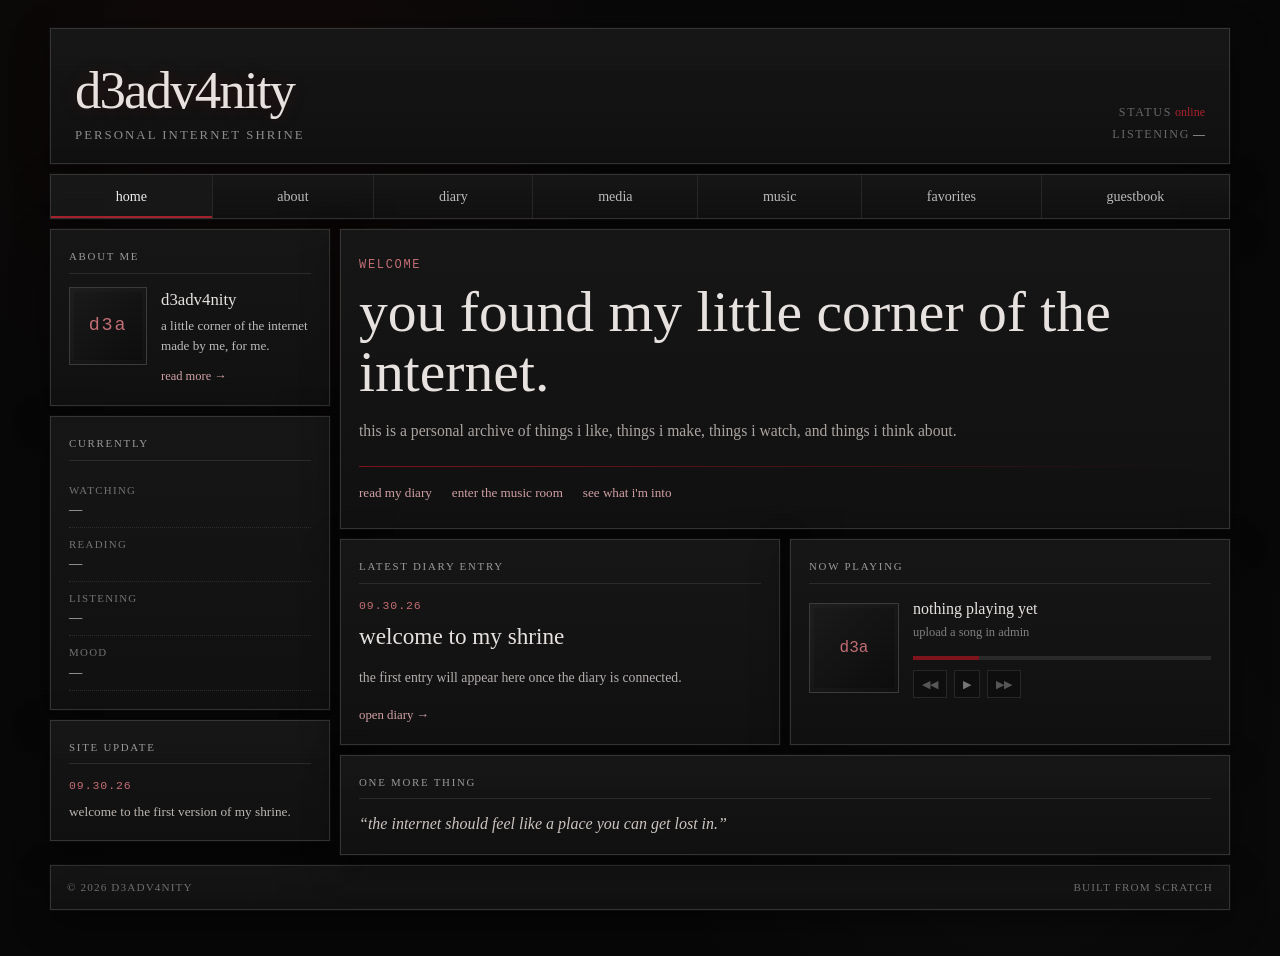
<file: index.html>
<!doctype html>
<html lang="en">
<head>
  <meta charset="utf-8" />
  <meta name="viewport" content="width=device-width, initial-scale=1" />
  <meta name="theme-color" content="#090909" />
  <meta name="description" content="d3adv4nity — personal internet shrine" />
  <title>d3adv4nity — personal internet shrine</title>
  <link rel="stylesheet" href="css/style.css" />
</head>
<body>
  <div class="crt-noise" aria-hidden="true"></div>
  <div class="site-wrap">
    <header class="site-header panel">
      <div class="brand-block">
        <div class="brand">d3adv4nity</div>
        <div class="tagline" data-site="tagline">personal internet shrine</div>
      </div>
      <div class="status-stack">
        <div><span class="label">status</span> <span class="accent">online</span></div>
        <div><span class="label">listening</span> <span data-site="currently-listening">—</span></div>
      </div>
    </header>

    <nav class="main-nav panel" aria-label="Main navigation">
      <a class="active" href="index.html">home</a>
      <a href="pages/about.html">about</a>
      <a href="pages/diary.html">diary</a>
      <a href="pages/media.html">media</a>
      <a href="pages/music.html">music</a>
      <a href="pages/favorites.html">favorites</a>
      <a href="pages/guestbook.html">guestbook</a>
    </nav>

    <main class="home-grid">
      <aside class="sidebar">
        <section class="panel profile-card">
          <div class="section-title">about me</div>
          <div class="profile-mini">
            <div class="profile-placeholder">d3a</div>
            <div>
              <div class="profile-name" data-site="display-name">d3adv4nity</div>
              <p data-site="mini-bio">a little corner of the internet made by me, for me.</p>
              <a href="pages/about.html">read more →</a>
            </div>
          </div>
        </section>

        <section class="panel">
          <div class="section-title">currently</div>
          <ul class="current-list">
            <li><span>watching</span><b data-site="currently-watching">—</b></li>
            <li><span>reading</span><b data-site="currently-reading">—</b></li>
            <li><span>listening</span><b data-site="currently-listening">—</b></li>
            <li><span>mood</span><b data-site="mood">—</b></li>
          </ul>
        </section>

        <section class="panel site-update">
          <div class="section-title">site update</div>
          <div class="update-date" data-site="update-date">09.30.26</div>
          <p data-site="site-update">welcome to the first version of my shrine.</p>
        </section>
      </aside>

      <section class="content-column">
        <section class="hero-panel panel">
          <div class="hero-kicker">welcome</div>
          <h1 data-site="welcome-title">you found my little corner of the internet.</h1>
          <p data-site="welcome-copy">this is a personal archive of things i like, things i make, things i watch, and things i think about.</p>
          <div class="rule"></div>
          <div class="hero-links">
            <a href="pages/diary.html">read my diary</a>
            <a href="pages/music.html">enter the music room</a>
            <a href="pages/favorites.html">see what i'm into</a>
          </div>
        </section>

        <section class="two-col">
          <article class="panel">
            <div class="section-title">latest diary entry</div>
            <div class="entry-date" data-latest="date">09.30.26</div>
            <h2 data-latest="title">welcome to my shrine</h2>
            <p data-latest="excerpt">the first entry will appear here once the diary is connected.</p>
            <a href="pages/diary.html" class="more-link">open diary →</a>
          </article>

          <article class="panel now-playing">
            <div class="section-title">now playing</div>
            <div class="player-shell">
              <div class="album-art" data-site="album-art">d3a</div>
              <div class="track-info">
                <div class="track-title" data-site="track-title">nothing playing yet</div>
                <div class="track-artist" data-site="track-artist">upload a song in admin</div>
                <div class="progress"><span></span></div>
                <div class="player-actions">
                  <button type="button" disabled aria-label="Previous">◀◀</button>
                  <button type="button" disabled class="play-btn" aria-label="Play">▶</button>
                  <button type="button" disabled aria-label="Next">▶▶</button>
                </div>
              </div>
            </div>
          </article>
        </section>

        <section class="panel quote-panel">
          <div class="section-title">one more thing</div>
          <p class="quote" data-site="quote">“the internet should feel like a place you can get lost in.”</p>
        </section>
      </section>
    </main>

    <footer class="site-footer panel">
      <span>© <span data-site="footer-year">2026</span> d3adv4nity</span>
      <span>built from scratch</span>
    </footer>
  </div>

  <script src="js/site.js"></script>
</body>
</html>
</file>
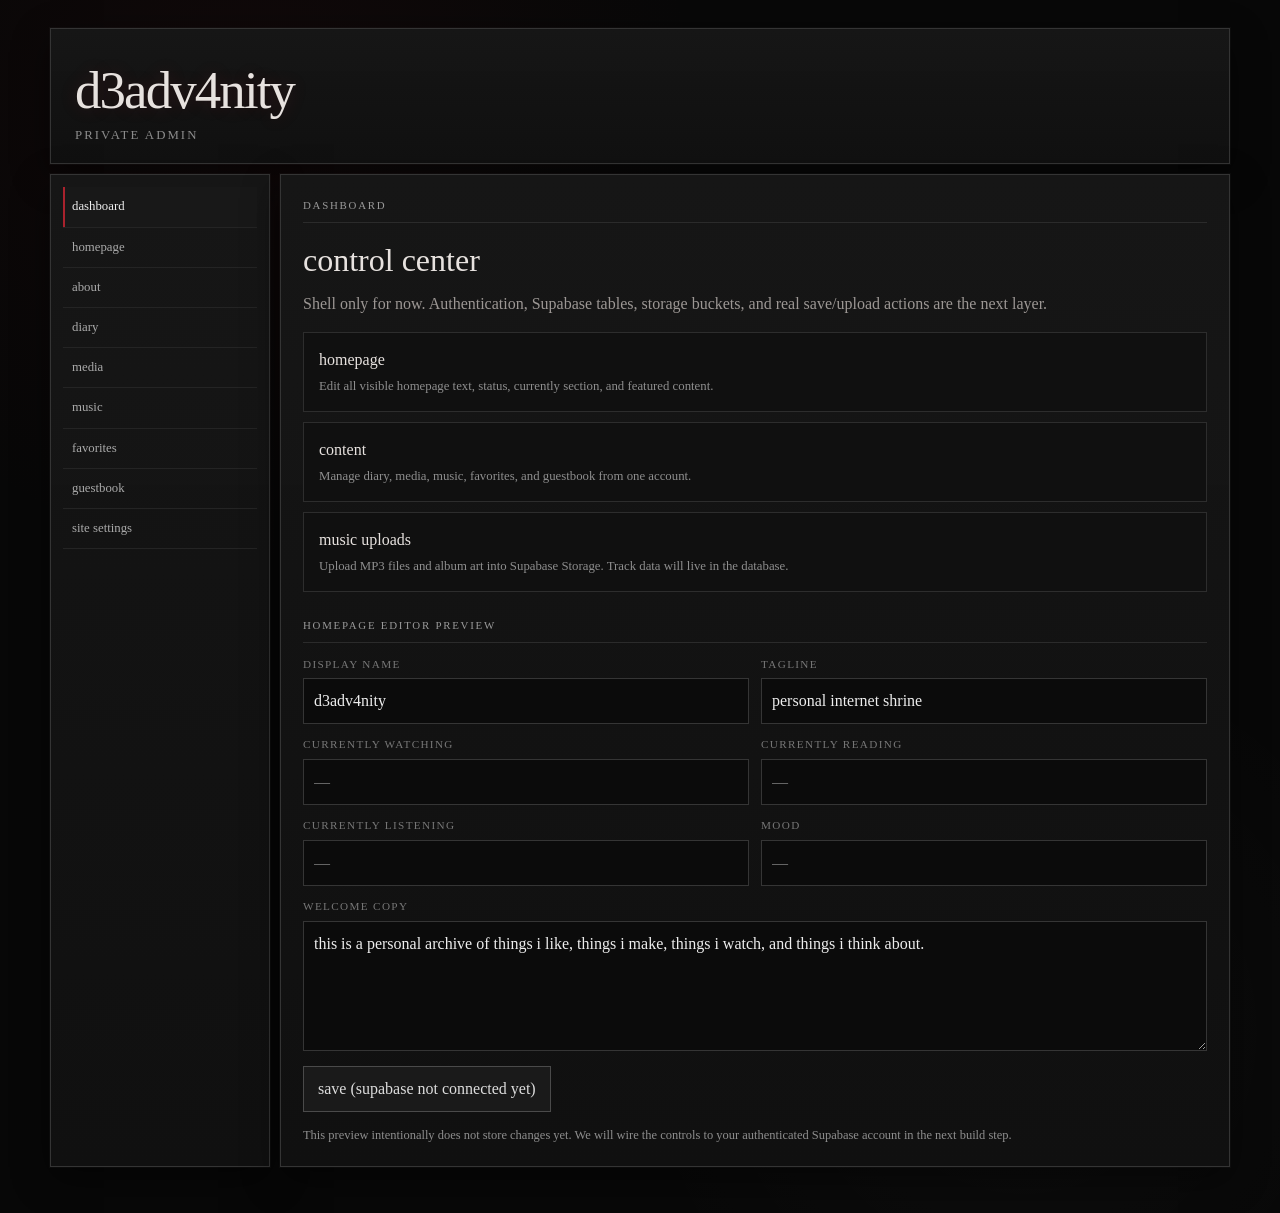
<file: admin/index.html>
<!doctype html>
<html lang="en">
<head>
  <meta charset="utf-8" />
  <meta name="viewport" content="width=device-width, initial-scale=1" />
  <title>admin — d3adv4nity</title>
  <link rel="stylesheet" href="../css/style.css" />
  <style>
    .admin-layout{display:grid;grid-template-columns:220px minmax(0,1fr);gap:10px;margin-top:10px}.admin-nav{padding:12px}.admin-nav a{display:block;padding:10px 9px;border-bottom:1px solid #242424;font-size:.8rem;color:#aaa}.admin-nav a.active{color:#eee;background:#181818;box-shadow:inset 2px 0 0 #a9222d}.admin-main{padding:22px}.form-grid{display:grid;grid-template-columns:repeat(2,minmax(0,1fr));gap:12px}.field{display:flex;flex-direction:column;gap:6px}.field.full{grid-column:1/-1}.field label{font-size:.7rem;color:#777;text-transform:uppercase;letter-spacing:.12em}.field input,.field textarea,.field select{background:#0b0b0b;border:1px solid #353535;color:#eee;padding:10px;font:inherit}.field textarea{min-height:130px;resize:vertical}.admin-note{color:#8e8e8e;font-size:.78rem;margin-top:14px}.btn{margin-top:15px;background:#1a1a1a;border:1px solid #4a4a4a;color:#ddd;padding:10px 14px;cursor:pointer}.btn:hover{border-color:#a9222d}.admin-grid{display:grid;gap:10px}.card{border:1px solid #2d2d2d;padding:15px;background:#101010}.card h2{font-size:1rem;font-weight:normal;margin:0 0 5px}.card p{margin:0;color:#8e8e8e;font-size:.8rem}
    @media(max-width:780px){.admin-layout{grid-template-columns:1fr}.form-grid{grid-template-columns:1fr}.field.full{grid-column:auto}}
  </style>
</head>
<body>
<div class="site-wrap">
<header class="site-header panel"><div><div class="brand">d3adv4nity</div><div class="tagline">private admin</div></div></header>
<div class="admin-layout">
  <aside class="panel admin-nav">
    <a class="active" href="#dashboard">dashboard</a>
    <a href="#homepage">homepage</a>
    <a href="#about">about</a>
    <a href="#diary">diary</a>
    <a href="#media">media</a>
    <a href="#music">music</a>
    <a href="#favorites">favorites</a>
    <a href="#guestbook">guestbook</a>
    <a href="#settings">site settings</a>
  </aside>
  <main class="panel admin-main" id="dashboard">
    <div class="section-title">dashboard</div>
    <h1 style="font-weight:normal;margin:0 0 8px">control center</h1>
    <p style="color:#9c9794;margin-top:0">Shell only for now. Authentication, Supabase tables, storage buckets, and real save/upload actions are the next layer.</p>
    <div class="admin-grid" style="margin-top:16px">
      <div class="card"><h2>homepage</h2><p>Edit all visible homepage text, status, currently section, and featured content.</p></div>
      <div class="card"><h2>content</h2><p>Manage diary, media, music, favorites, and guestbook from one account.</p></div>
      <div class="card"><h2>music uploads</h2><p>Upload MP3 files and album art into Supabase Storage. Track data will live in the database.</p></div>
    </div>
    <div class="section-title" style="margin-top:25px">homepage editor preview</div>
    <div class="form-grid">
      <div class="field"><label>display name</label><input value="d3adv4nity" /></div>
      <div class="field"><label>tagline</label><input value="personal internet shrine" /></div>
      <div class="field"><label>currently watching</label><input placeholder="—" /></div>
      <div class="field"><label>currently reading</label><input placeholder="—" /></div>
      <div class="field"><label>currently listening</label><input placeholder="—" /></div>
      <div class="field"><label>mood</label><input placeholder="—" /></div>
      <div class="field full"><label>welcome copy</label><textarea>this is a personal archive of things i like, things i make, things i watch, and things i think about.</textarea></div>
    </div>
    <button class="btn" type="button" disabled>save (supabase not connected yet)</button>
    <div class="admin-note">This preview intentionally does not store changes yet. We will wire the controls to your authenticated Supabase account in the next build step.</div>
  </main>
</div>
</div>
</body>
</html>
</file>
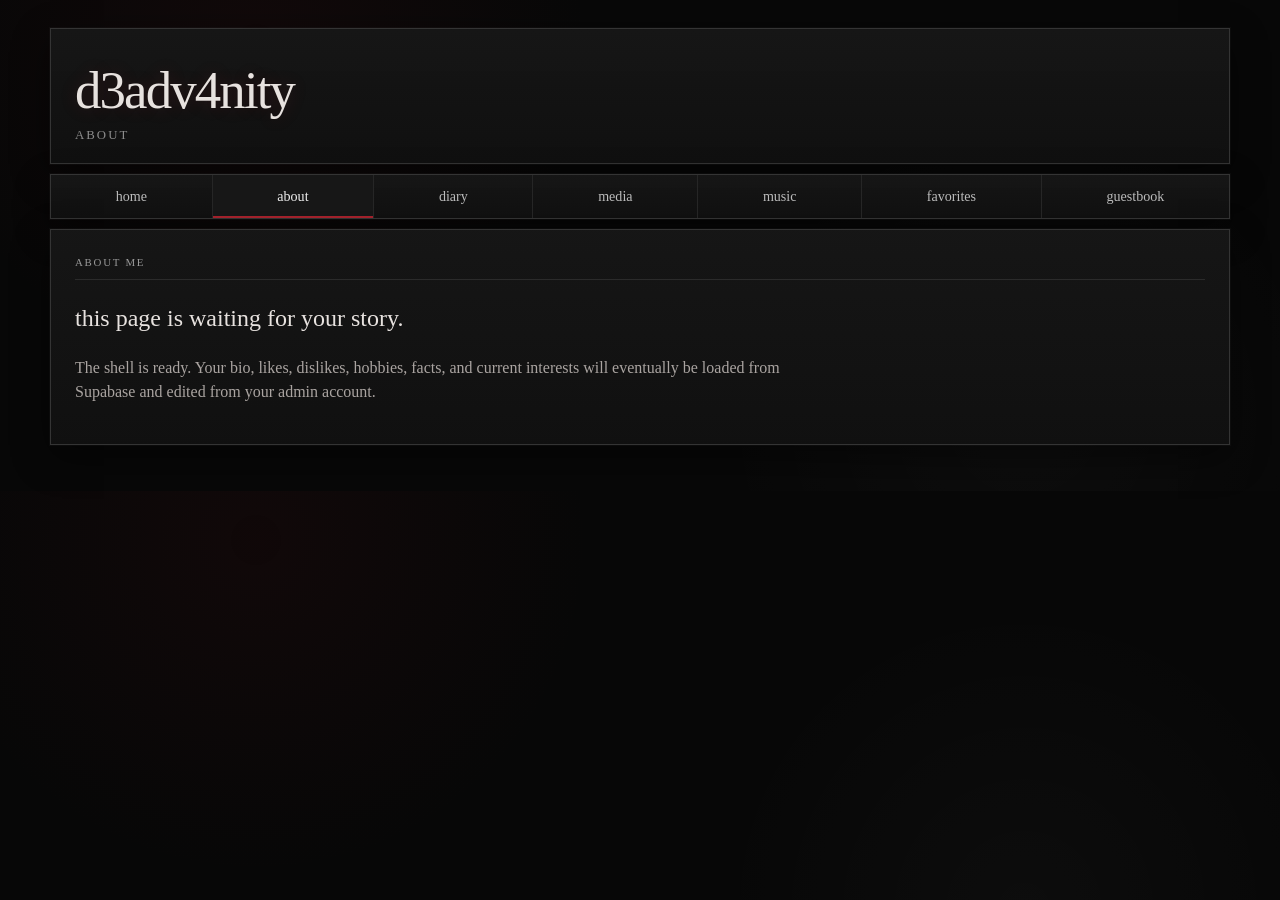
<file: pages/about.html>
<!doctype html><html lang="en"><head><meta charset="utf-8"/><meta name="viewport" content="width=device-width,initial-scale=1"/><title>about — d3adv4nity</title><link rel="stylesheet" href="../css/style.css"/></head><body><div class="site-wrap"><header class="site-header panel"><div><div class="brand">d3adv4nity</div><div class="tagline">about</div></div></header><nav class="main-nav panel"><a href="../index.html">home</a><a class="active" href="about.html">about</a><a href="diary.html">diary</a><a href="media.html">media</a><a href="music.html">music</a><a href="favorites.html">favorites</a><a href="guestbook.html">guestbook</a></nav><main class="content-column" style="margin-top:10px"><section class="panel" style="padding:24px"><div class="section-title">about me</div><h1 style="font-weight:normal">this page is waiting for your story.</h1><p style="color:#aaa4a1;max-width:760px">The shell is ready. Your bio, likes, dislikes, hobbies, facts, and current interests will eventually be loaded from Supabase and edited from your admin account.</p></section></main></div></body></html>
</file>
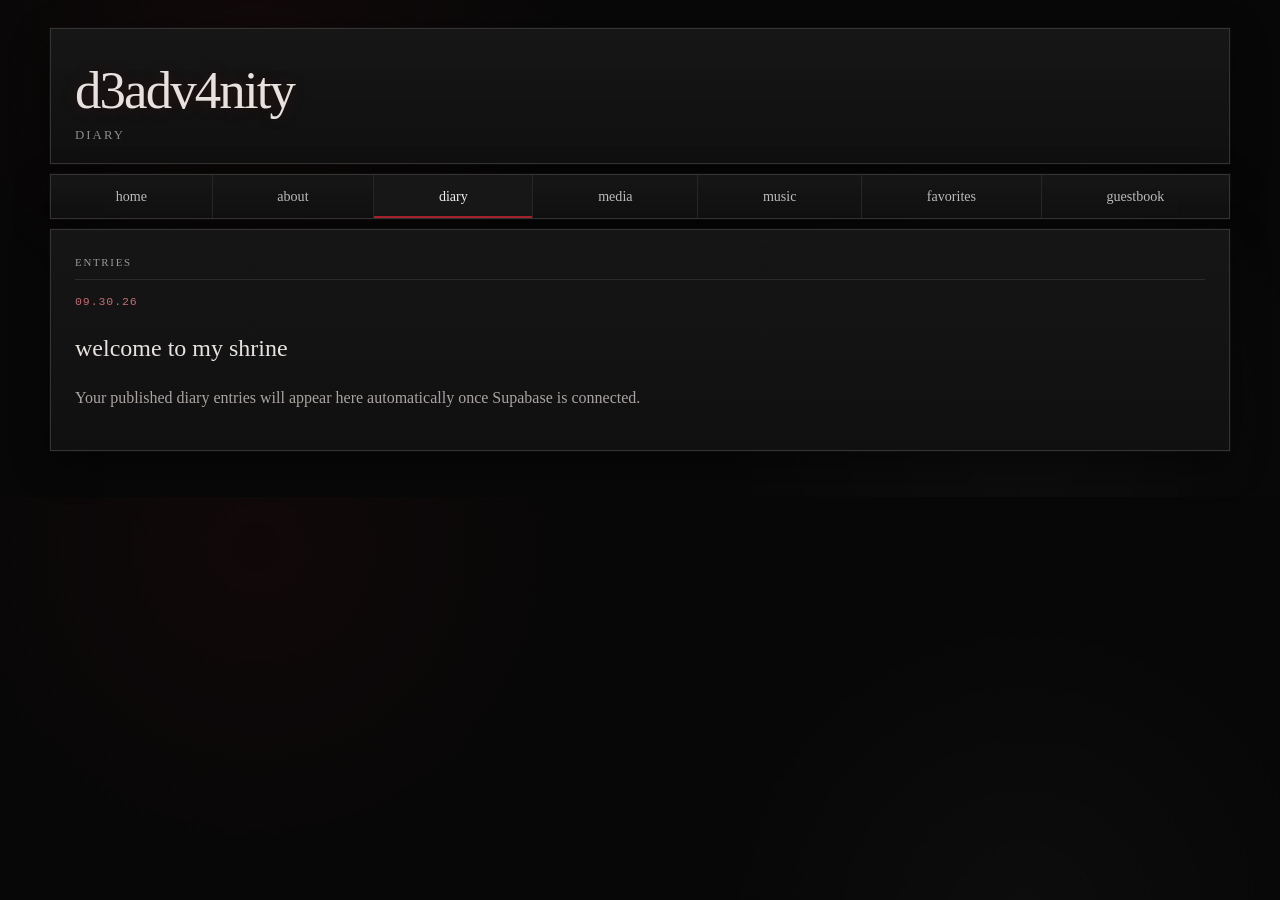
<file: pages/diary.html>
<!doctype html><html lang="en"><head><meta charset="utf-8"/><meta name="viewport" content="width=device-width,initial-scale=1"/><title>diary — d3adv4nity</title><link rel="stylesheet" href="../css/style.css"/></head><body><div class="site-wrap"><header class="site-header panel"><div><div class="brand">d3adv4nity</div><div class="tagline">diary</div></div></header><nav class="main-nav panel"><a href="../index.html">home</a><a href="about.html">about</a><a class="active" href="diary.html">diary</a><a href="media.html">media</a><a href="music.html">music</a><a href="favorites.html">favorites</a><a href="guestbook.html">guestbook</a></nav><main class="content-column" style="margin-top:10px"><section class="panel" style="padding:24px"><div class="section-title">entries</div><div class="entry-date">09.30.26</div><h1 style="font-weight:normal">welcome to my shrine</h1><p style="color:#aaa4a1">Your published diary entries will appear here automatically once Supabase is connected.</p></section></main></div></body></html>
</file>
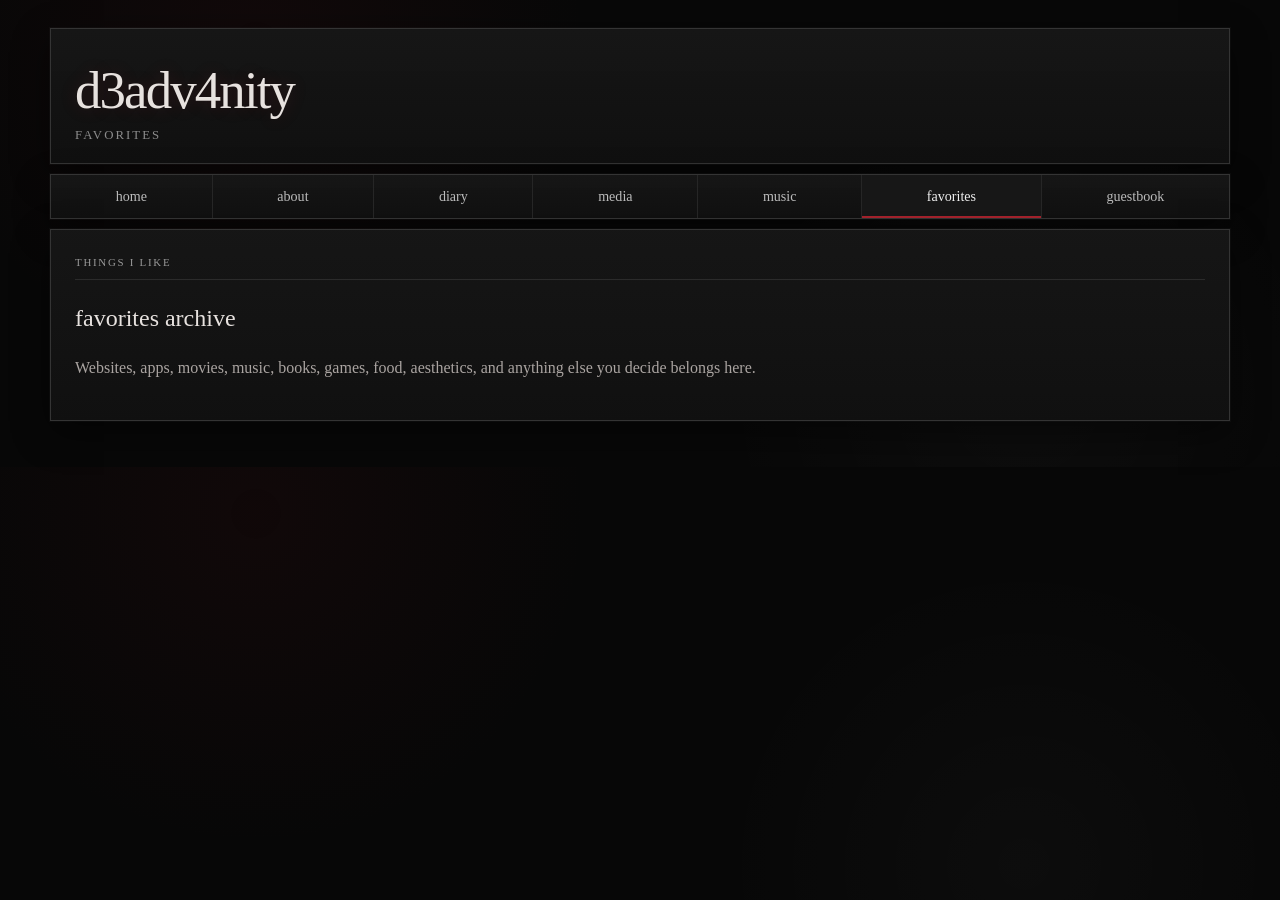
<file: pages/favorites.html>
<!doctype html><html lang="en"><head><meta charset="utf-8"/><meta name="viewport" content="width=device-width,initial-scale=1"/><title>favorites — d3adv4nity</title><link rel="stylesheet" href="../css/style.css"/></head><body><div class="site-wrap"><header class="site-header panel"><div><div class="brand">d3adv4nity</div><div class="tagline">favorites</div></div></header><nav class="main-nav panel"><a href="../index.html">home</a><a href="about.html">about</a><a href="diary.html">diary</a><a href="media.html">media</a><a href="music.html">music</a><a class="active" href="favorites.html">favorites</a><a href="guestbook.html">guestbook</a></nav><main class="content-column" style="margin-top:10px"><section class="panel" style="padding:24px"><div class="section-title">things i like</div><h1 style="font-weight:normal">favorites archive</h1><p style="color:#aaa4a1">Websites, apps, movies, music, books, games, food, aesthetics, and anything else you decide belongs here.</p></section></main></div></body></html>
</file>
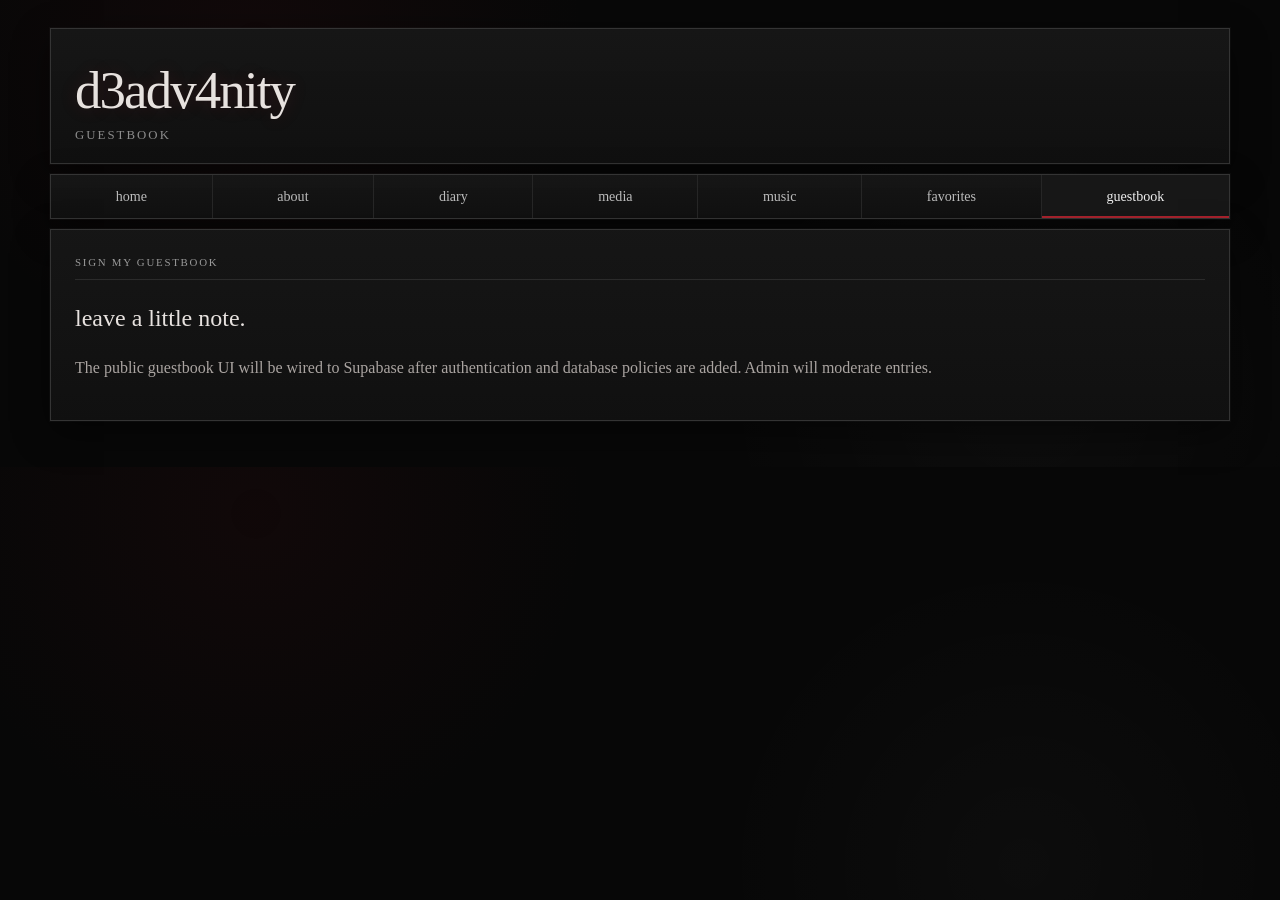
<file: pages/guestbook.html>
<!doctype html><html lang="en"><head><meta charset="utf-8"/><meta name="viewport" content="width=device-width,initial-scale=1"/><title>guestbook — d3adv4nity</title><link rel="stylesheet" href="../css/style.css"/></head><body><div class="site-wrap"><header class="site-header panel"><div><div class="brand">d3adv4nity</div><div class="tagline">guestbook</div></div></header><nav class="main-nav panel"><a href="../index.html">home</a><a href="about.html">about</a><a href="diary.html">diary</a><a href="media.html">media</a><a href="music.html">music</a><a href="favorites.html">favorites</a><a class="active" href="guestbook.html">guestbook</a></nav><main class="content-column" style="margin-top:10px"><section class="panel" style="padding:24px"><div class="section-title">sign my guestbook</div><h1 style="font-weight:normal">leave a little note.</h1><p style="color:#aaa4a1">The public guestbook UI will be wired to Supabase after authentication and database policies are added. Admin will moderate entries.</p></section></main></div></body></html>
</file>
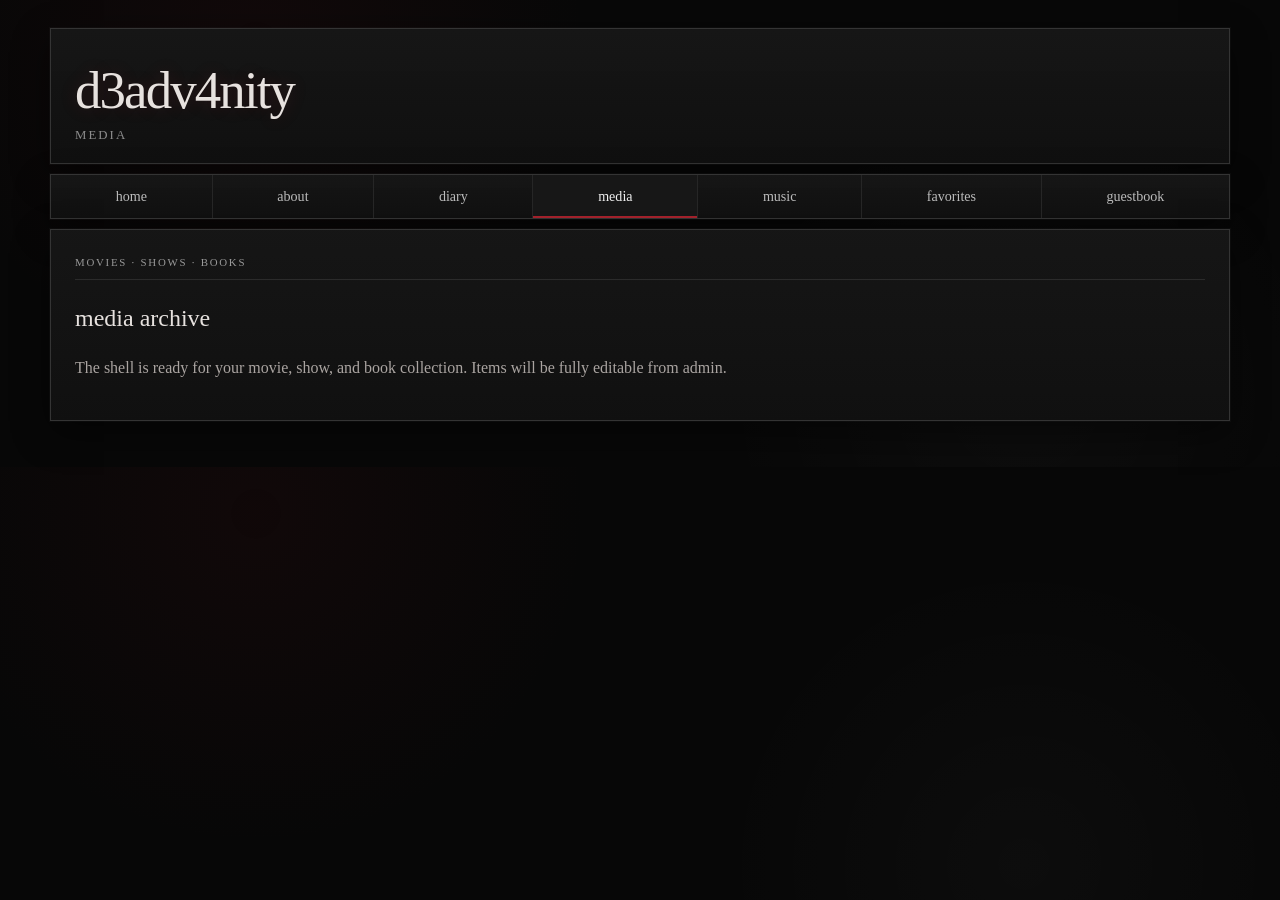
<file: pages/media.html>
<!doctype html><html lang="en"><head><meta charset="utf-8"/><meta name="viewport" content="width=device-width,initial-scale=1"/><title>media — d3adv4nity</title><link rel="stylesheet" href="../css/style.css"/></head><body><div class="site-wrap"><header class="site-header panel"><div><div class="brand">d3adv4nity</div><div class="tagline">media</div></div></header><nav class="main-nav panel"><a href="../index.html">home</a><a href="about.html">about</a><a href="diary.html">diary</a><a class="active" href="media.html">media</a><a href="music.html">music</a><a href="favorites.html">favorites</a><a href="guestbook.html">guestbook</a></nav><main class="content-column" style="margin-top:10px"><section class="panel" style="padding:24px"><div class="section-title">movies · shows · books</div><h1 style="font-weight:normal">media archive</h1><p style="color:#aaa4a1">The shell is ready for your movie, show, and book collection. Items will be fully editable from admin.</p></section></main></div></body></html>
</file>
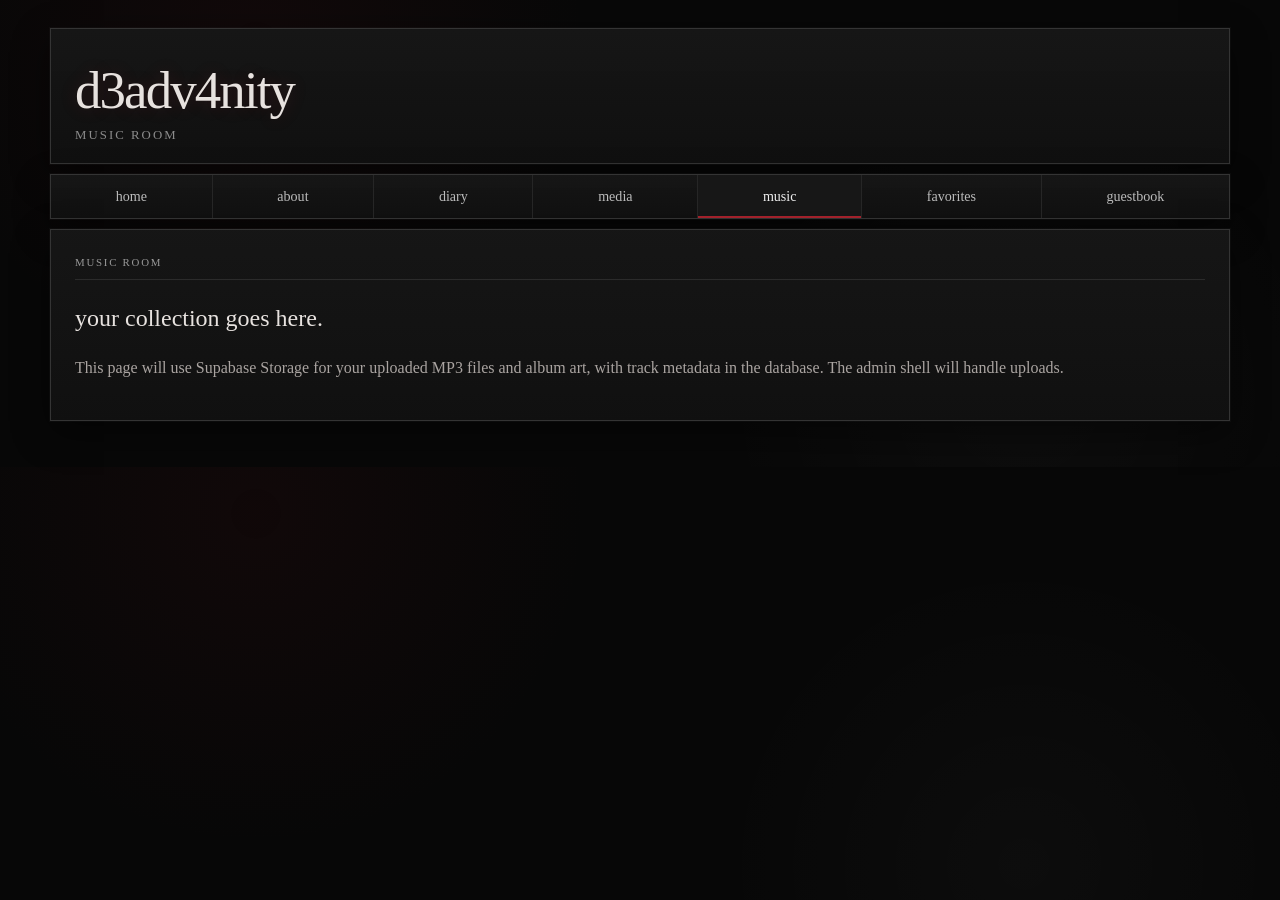
<file: pages/music.html>
<!doctype html><html lang="en"><head><meta charset="utf-8"/><meta name="viewport" content="width=device-width,initial-scale=1"/><title>music — d3adv4nity</title><link rel="stylesheet" href="../css/style.css"/></head><body><div class="site-wrap"><header class="site-header panel"><div><div class="brand">d3adv4nity</div><div class="tagline">music room</div></div></header><nav class="main-nav panel"><a href="../index.html">home</a><a href="about.html">about</a><a href="diary.html">diary</a><a href="media.html">media</a><a class="active" href="music.html">music</a><a href="favorites.html">favorites</a><a href="guestbook.html">guestbook</a></nav><main class="content-column" style="margin-top:10px"><section class="panel" style="padding:24px"><div class="section-title">music room</div><h1 style="font-weight:normal">your collection goes here.</h1><p style="color:#aaa4a1">This page will use Supabase Storage for your uploaded MP3 files and album art, with track metadata in the database. The admin shell will handle uploads.</p></section></main></div></body></html>
</file>
<file: css/style.css>
:root {
  --bg: #070707;
  --panel: #111111;
  --panel-2: #151515;
  --border: #343434;
  --muted: #8c8c8c;
  --text: #e7e2df;
  --silver: #bdbdbd;
  --red: #7e131c;
  --red-bright: #a9222d;
  --red-soft: #c26d74;
  --shadow: 0 0 0 1px rgba(255,255,255,.025), 0 12px 35px rgba(0,0,0,.45);
}

* { box-sizing: border-box; }
html { scroll-behavior: smooth; }
body {
  margin: 0;
  background:
    radial-gradient(circle at 20% 10%, rgba(126,19,28,.08), transparent 30%),
    radial-gradient(circle at 80% 85%, rgba(255,255,255,.025), transparent 28%),
    var(--bg);
  color: var(--text);
  font-family: Georgia, "Times New Roman", serif;
  line-height: 1.5;
}

a { color: #d1a0a5; text-decoration: none; }
a:hover { color: #f1c2c6; text-decoration: underline; }
button { font: inherit; }

.crt-noise {
  position: fixed;
  inset: 0;
  pointer-events: none;
  opacity: .065;
  z-index: 50;
  background:
    repeating-linear-gradient(to bottom, rgba(255,255,255,.03) 0, rgba(255,255,255,.03) 1px, transparent 1px, transparent 4px),
    radial-gradient(circle at center, transparent 0 45%, rgba(0,0,0,.34) 100%);
  mix-blend-mode: screen;
}

.site-wrap { width: min(1180px, calc(100% - 28px)); margin: 28px auto 46px; }
.panel {
  background: linear-gradient(180deg, rgba(255,255,255,.018), rgba(0,0,0,.05)), var(--panel);
  border: 1px solid var(--border);
  box-shadow: var(--shadow);
}

.site-header {
  display: flex;
  align-items: end;
  justify-content: space-between;
  gap: 20px;
  padding: 22px 24px 18px;
}
.brand { font-size: clamp(2rem, 5vw, 3.3rem); letter-spacing: -0.035em; text-transform: lowercase; text-shadow: 0 0 18px rgba(169,34,45,.2); }
.tagline { color: var(--muted); font-size: .8rem; letter-spacing: .16em; text-transform: uppercase; margin-top: -4px; }
.status-stack { text-align: right; font-size: .75rem; color: var(--silver); line-height: 1.8; }
.label { color: #686868; text-transform: uppercase; letter-spacing: .14em; }
.accent { color: var(--red-bright); }

.main-nav { display: flex; flex-wrap: wrap; gap: 0; margin-top: 10px; }
.main-nav a { flex: 1 1 auto; min-width: 92px; text-align: center; padding: 11px 10px; color: #bbb; text-transform: lowercase; font-size: .88rem; border-right: 1px solid #262626; transition: .2s ease; }
.main-nav a:last-child { border-right: 0; }
.main-nav a:hover, .main-nav a.active { background: #171717; color: #eee; text-decoration: none; box-shadow: inset 0 -2px 0 var(--red-bright); }

.home-grid { display: grid; grid-template-columns: 280px minmax(0, 1fr); gap: 10px; margin-top: 10px; }
.sidebar, .content-column { display: grid; gap: 10px; align-content: start; }
.profile-card, .sidebar > .panel, .content-column > .panel, .two-col > .panel { padding: 18px; }

.section-title { font-size: .68rem; text-transform: uppercase; letter-spacing: .16em; color: #9a9a9a; border-bottom: 1px solid #2b2b2b; padding-bottom: 8px; margin-bottom: 13px; }
.profile-mini { display: grid; grid-template-columns: 78px minmax(0,1fr); gap: 14px; align-items: start; }
.profile-placeholder, .album-art {
  display: grid; place-items: center;
  background: linear-gradient(135deg, #1a1a1a, #0c0c0c);
  color: var(--red-soft);
  border: 1px solid #3b3b3b;
  box-shadow: inset 0 0 0 4px rgba(255,255,255,.015);
}
.profile-placeholder { width: 78px; aspect-ratio: 1; font-family: "Courier New", monospace; font-size: 1.15rem; letter-spacing: .1em; }
.profile-name { font-size: 1.05rem; margin-bottom: 4px; }
.profile-mini p { color: #bdbdbd; font-size: .82rem; margin: 0 0 8px; }
.profile-mini a { font-size: .78rem; }

.current-list { list-style: none; margin: 0; padding: 0; }
.current-list li { padding: 8px 0; border-bottom: 1px dotted #2d2d2d; display: flex; flex-direction: column; gap: 1px; }
.current-list li span { color: #737373; font-size: .68rem; text-transform: uppercase; letter-spacing: .12em; }
.current-list li b { color: #d7d2cf; font-size: .83rem; font-weight: normal; }
.update-date, .entry-date { color: var(--red-soft); font-family: "Courier New", monospace; font-size: .72rem; letter-spacing: .08em; }
.site-update p { margin: 8px 0 0; color: #bcb6b2; font-size: .83rem; }

.hero-panel { padding: 28px 30px 26px; min-height: 300px; display: flex; flex-direction: column; justify-content: center; }
.hero-kicker { color: var(--red-soft); font-family: "Courier New", monospace; font-size: .75rem; letter-spacing: .14em; text-transform: uppercase; margin-bottom: 8px; }
.hero-panel h1 { margin: 0; font-size: clamp(2rem, 5vw, 3.6rem); line-height: 1.05; max-width: 800px; font-weight: normal; }
.hero-panel p { color: #aaa4a1; max-width: 720px; font-size: .98rem; margin: 16px 0 0; }
.rule { height: 1px; background: linear-gradient(90deg, var(--red), transparent); margin: 24px 0 16px; }
.hero-links { display: flex; flex-wrap: wrap; gap: 10px 20px; font-size: .82rem; }

.two-col { display: grid; grid-template-columns: 1fr 1fr; gap: 10px; }
.two-col h2 { font-size: 1.45rem; font-weight: normal; margin: 5px 0 8px; }
.two-col p { color: #b4afad; font-size: .86rem; }
.more-link { font-size: .8rem; }

.player-shell { display: grid; grid-template-columns: 90px minmax(0,1fr); gap: 14px; align-items: center; }
.album-art { width: 90px; aspect-ratio: 1; font-family: "Courier New", monospace; }
.track-title { font-size: 1rem; }
.track-artist { color: #7f7f7f; font-size: .78rem; margin-top: 2px; }
.progress { height: 4px; background: #2a2a2a; margin: 14px 0 10px; }
.progress span { display: block; width: 22%; height: 100%; background: var(--red); }
.player-actions { display: flex; gap: 7px; }
.player-actions button { border: 1px solid #393939; background: #0b0b0b; color: #8e8e8e; padding: 5px 8px; font-size: .7rem; }
.player-actions .play-btn { color: #c8c8c8; }
.player-actions button:disabled { opacity: .55; cursor: not-allowed; }

.quote-panel { padding: 20px 22px; }
.quote { margin: 0; color: #cbc4c1; font-style: italic; font-size: 1rem; }

.site-footer { display: flex; justify-content: space-between; gap: 15px; margin-top: 10px; padding: 13px 16px; color: #6e6e6e; font-size: .7rem; text-transform: uppercase; letter-spacing: .1em; }

@media (max-width: 820px) {
  .home-grid { grid-template-columns: 1fr; }
  .sidebar { grid-template-columns: repeat(3, minmax(0,1fr)); }
  .two-col { grid-template-columns: 1fr; }
  .status-stack { display: none; }
}
@media (max-width: 650px) {
  .site-wrap { width: min(100% - 16px, 1180px); margin-top: 8px; }
  .site-header { padding: 18px; }
  .sidebar { grid-template-columns: 1fr; }
  .main-nav a { min-width: 0; flex-basis: 25%; }
  .hero-panel { min-height: 260px; padding: 22px; }
  .hero-panel h1 { font-size: 2.25rem; }
  .site-footer { flex-direction: column; }
}
</file>
